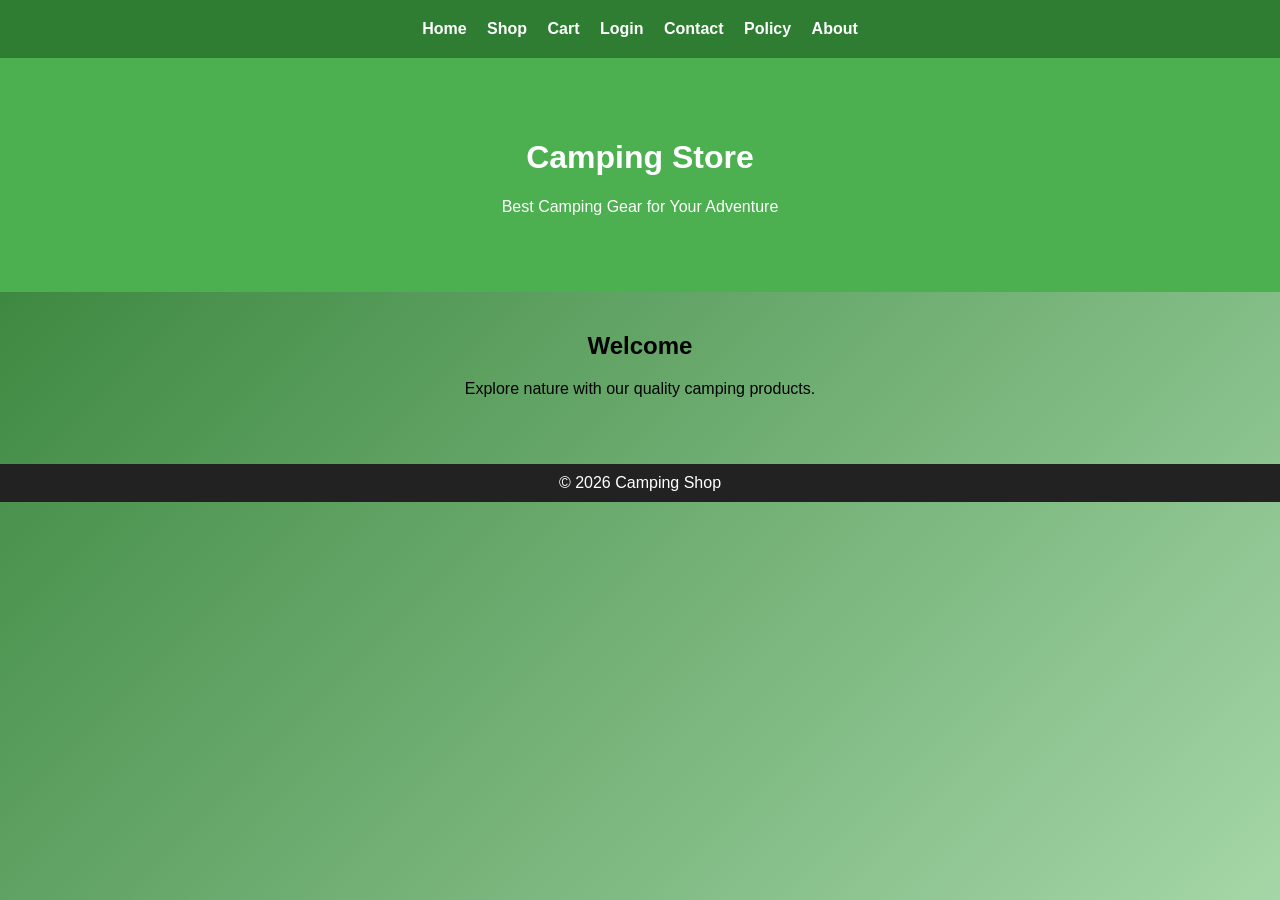
<file: index.html>
<!DOCTYPE html>
<html>
<head>
<title>Camping Shop</title>
<link rel="stylesheet" href="style.css">
<meta name="viewport" content="width=device-width, initial-scale=1.0">
</head>
<body>

<nav>
<a href="index.html">Home</a>
<a href="shop.html">Shop</a>
<a href="cart.html">Cart</a>
<a href="login.html">Login</a>
<a href="contact.html">Contact</a>
<a href="policy.html">Policy</a>
<a href="about.html">About</a>
</nav>

<div class="hero">
<h1>Camping Store</h1>
<p>Best Camping Gear for Your Adventure</p>
</div>

<div class="container">
<h2>Welcome</h2>
<p>Explore nature with our quality camping products.</p>
</div>

<footer>© 2026 Camping Shop</footer>

</body>
</html>
</file>
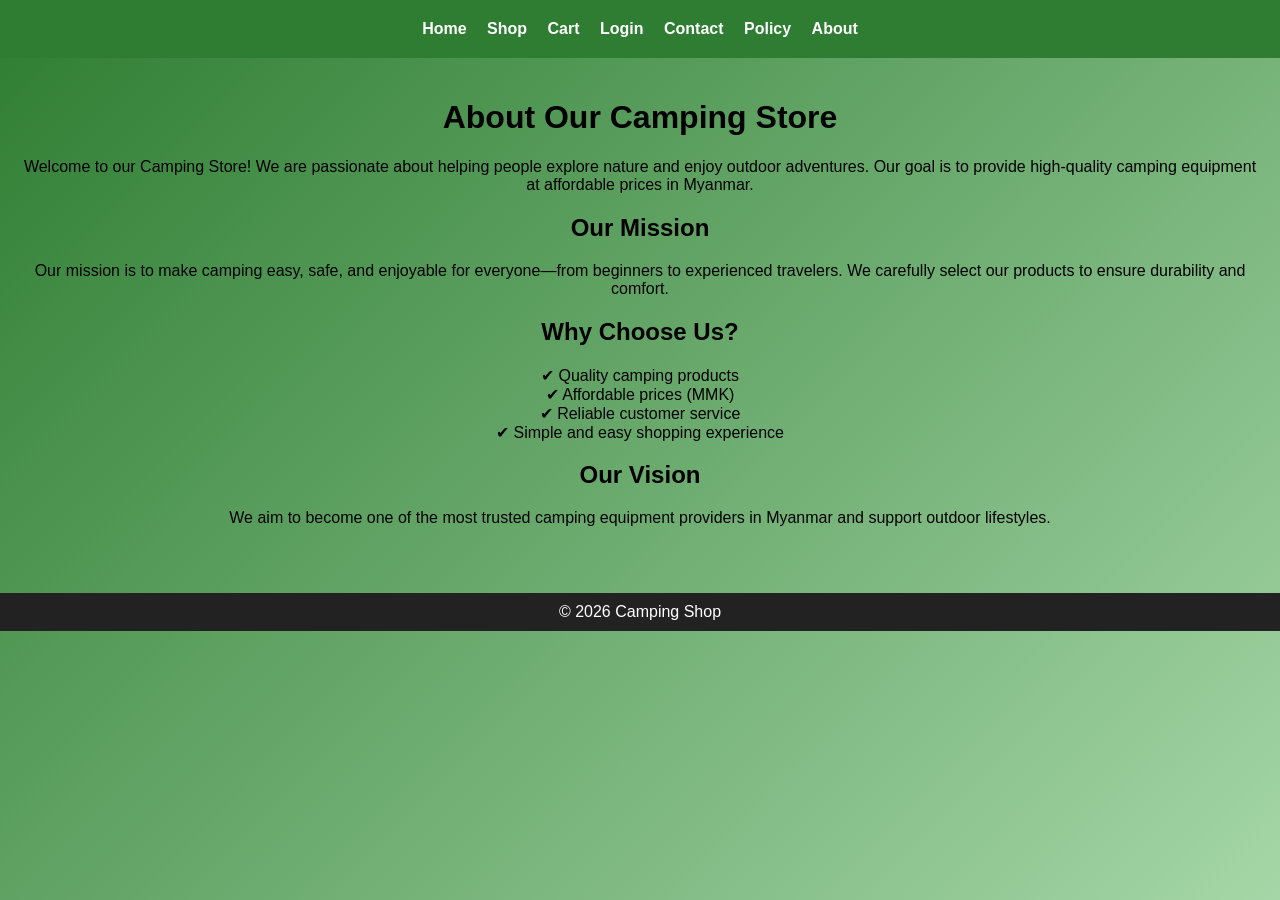
<file: about.html>
<!DOCTYPE html>
<html>
<head>
<title>About Us</title>
<link rel="stylesheet" href="style.css">
</head>
<body>

<nav>
<a href="index.html">Home</a>
<a href="shop.html">Shop</a>
<a href="cart.html">Cart</a>
<a href="login.html">Login</a>
<a href="contact.html">Contact</a>
<a href="policy.html">Policy</a>
<a href="about.html">About</a>
</nav>

<div class="container">
<h1>About Our Camping Store</h1>

<p>
Welcome to our Camping Store! We are passionate about helping people explore nature and enjoy outdoor adventures.
Our goal is to provide high-quality camping equipment at affordable prices in Myanmar.
</p>

<h2>Our Mission</h2>
<p>
Our mission is to make camping easy, safe, and enjoyable for everyone—from beginners to experienced travelers.
We carefully select our products to ensure durability and comfort.
</p>

<h2>Why Choose Us?</h2>
<p>
✔ Quality camping products<br>
✔ Affordable prices (MMK)<br>
✔ Reliable customer service<br>
✔ Simple and easy shopping experience
</p>

<h2>Our Vision</h2>
<p>
We aim to become one of the most trusted camping equipment providers in Myanmar and support outdoor lifestyles.
</p>

</div>

<footer>© 2026 Camping Shop</footer>

</body>
</html>
</file>
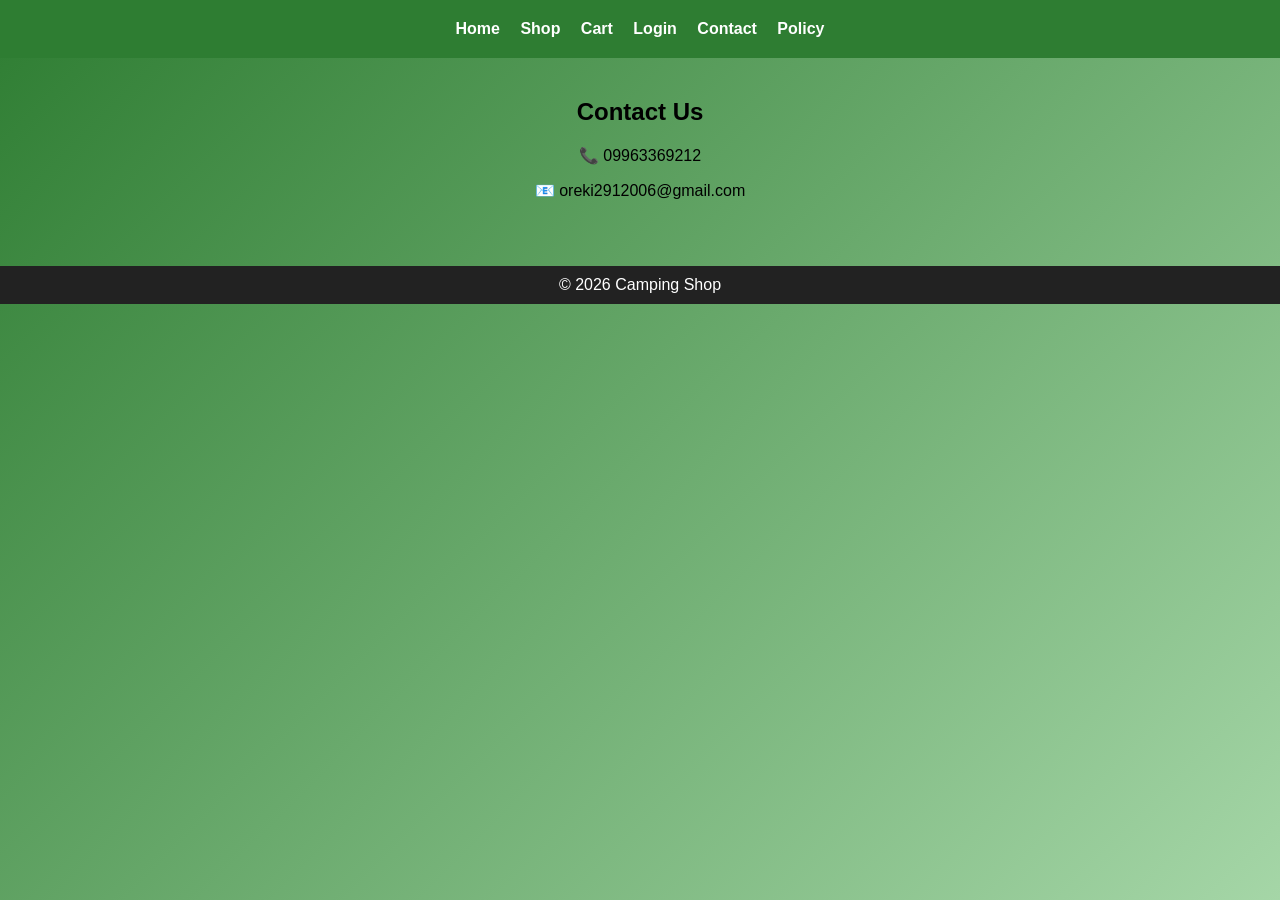
<file: contact.html>
<!DOCTYPE html>
<html>
<head>
<title>Contact</title>
<link rel="stylesheet" href="style.css">
</head>
<body>

<nav>
<a href="index.html">Home</a>
<a href="shop.html">Shop</a>
<a href="cart.html">Cart</a>
<a href="login.html">Login</a>
<a href="contact.html">Contact</a>
<a href="policy.html">Policy</a>
</nav>

<div class="container">
<h2>Contact Us</h2>
<p>📞 09963369212</p>
<p>📧 oreki2912006@gmail.com</p>
</div>

<footer>© 2026 Camping Shop</footer>

</body>
</html>
</file>
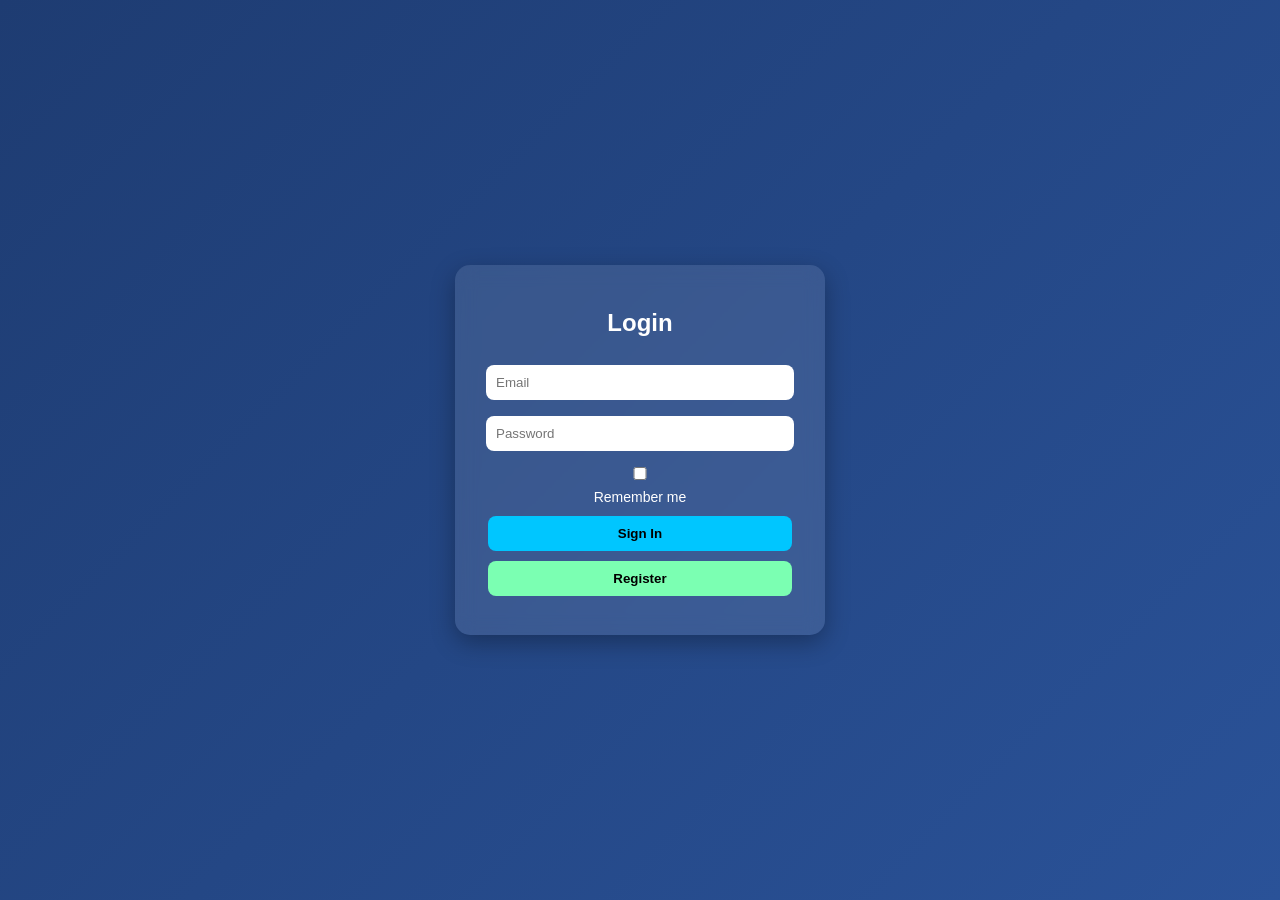
<file: login.html>
<!DOCTYPE html>
<html>
<head>
  <title>Login System</title>
  <style>
    body {
      margin: 0;
      font-family: Arial, sans-serif;
      height: 100vh;
      display: flex;
      justify-content: center;
      align-items: center;

      /* 🔥 TEXTURE BACKGROUND */
      background: linear-gradient(135deg, #1e3c72, #2a5298);
    }

    .login-box {
      width: 320px;
      padding: 25px;
      border-radius: 15px;

      /* glass effect */
      background: rgba(255,255,255,0.1);
      backdrop-filter: blur(10px);
      box-shadow: 0 8px 25px rgba(0,0,0,0.3);

      text-align: center;
      color: white;
    }

    .login-box h2 {
      margin-bottom: 20px;
    }

    input {
      width: 90%;
      padding: 10px;
      margin: 8px 0;
      border-radius: 8px;
      border: none;
      outline: none;
    }

    button {
      width: 95%;
      padding: 10px;
      margin-top: 10px;
      border: none;
      border-radius: 8px;
      cursor: pointer;
      font-weight: bold;
    }

    .login-btn {
      background: #00c6ff;
      color: black;
    }

    .register-btn {
      background: #7bffb2;
      color: black;
    }

    button:hover {
      opacity: 0.85;
    }

    label {
      font-size: 14px;
    }

    #msg {
      margin-top: 10px;
      font-size: 14px;
      color: #ffdddd;
    }
  </style>
</head>

<body>

<div class="login-box">
  <h2>Login</h2>

  <input type="email" id="email" placeholder="Email">
  <input type="password" id="password" placeholder="Password">

  <label>
    <input type="checkbox" id="remember"> Remember me
  </label>

  <button class="login-btn" onclick="login()">Sign In</button>
  <button class="register-btn" onclick="register()">Register</button>

  <p id="msg"></p>
</div>

<script>
window.onload = function(){
    let remembered = localStorage.getItem("remembered");
    let email = localStorage.getItem("remember_email");

    if(remembered === "true" && email){
        document.getElementById("email").value = email;
        document.getElementById("remember").checked = true;
    }
}

// REGISTER
function register(){
    let email = document.getElementById("email").value;
    let password = document.getElementById("password").value;
    let msg = document.getElementById("msg");

    if(email && password){
        localStorage.setItem("user_email", email);
        localStorage.setItem("user_password", password);

        msg.style.color = "#7bffb2";
        msg.innerText = "Registered successfully!";
    } else {
        msg.innerText = "Fill all fields!";
    }
}

// LOGIN
function login(){
    let email = document.getElementById("email").value;
    let password = document.getElementById("password").value;
    let remember = document.getElementById("remember").checked;
    let msg = document.getElementById("msg");

    let savedEmail = localStorage.getItem("user_email");
    let savedPassword = localStorage.getItem("user_password");

    if(email === savedEmail && password === savedPassword){

        // REMEMBER ME
        if(remember){
            localStorage.setItem("remembered", "true");
            localStorage.setItem("remember_email", email);
        } else {
            localStorage.setItem("remembered", "false");
            localStorage.removeItem("remember_email");
        }

        msg.style.color = "#7bffb2";
        msg.innerText = "Login successful! Redirecting...";

        setTimeout(()=>{
            window.location.href = "index.html";
        },1000);

    } else {
        msg.innerText = "Wrong email or password!";
    }
}
</script>

</body>
</html>
</file>
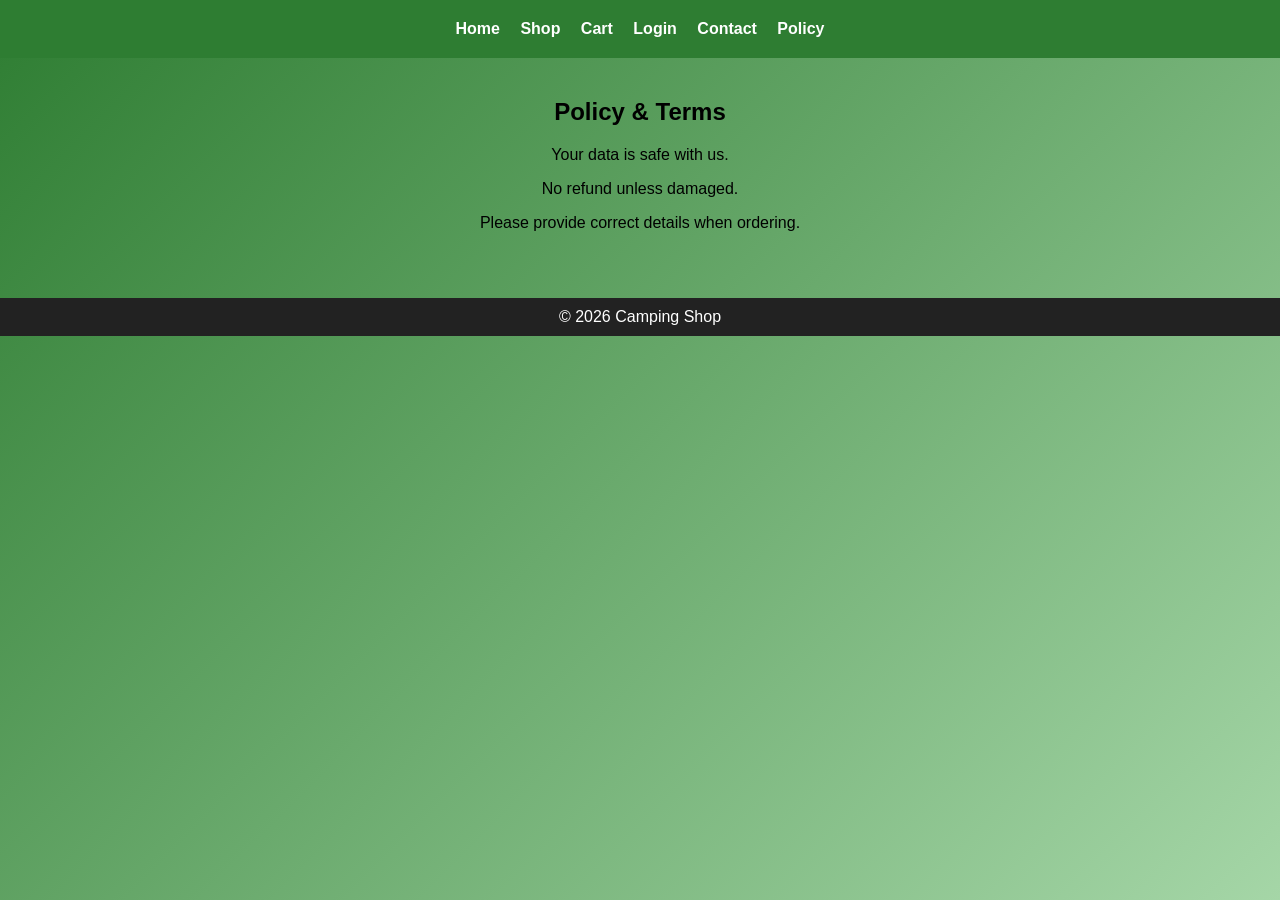
<file: policy.html>
<!DOCTYPE html>
<html>
<head>
<title>Policy</title>
<link rel="stylesheet" href="style.css">
</head>
<body>

<nav>
<a href="index.html">Home</a>
<a href="shop.html">Shop</a>
<a href="cart.html">Cart</a>
<a href="login.html">Login</a>
<a href="contact.html">Contact</a>
<a href="policy.html">Policy</a>
</nav>

<div class="container">
<h2>Policy & Terms</h2>
<p>Your data is safe with us.</p>
<p>No refund unless damaged.</p>
<p>Please provide correct details when ordering.</p>
</div>

<footer>© 2026 Camping Shop</footer>

</body>
</html>
</file>
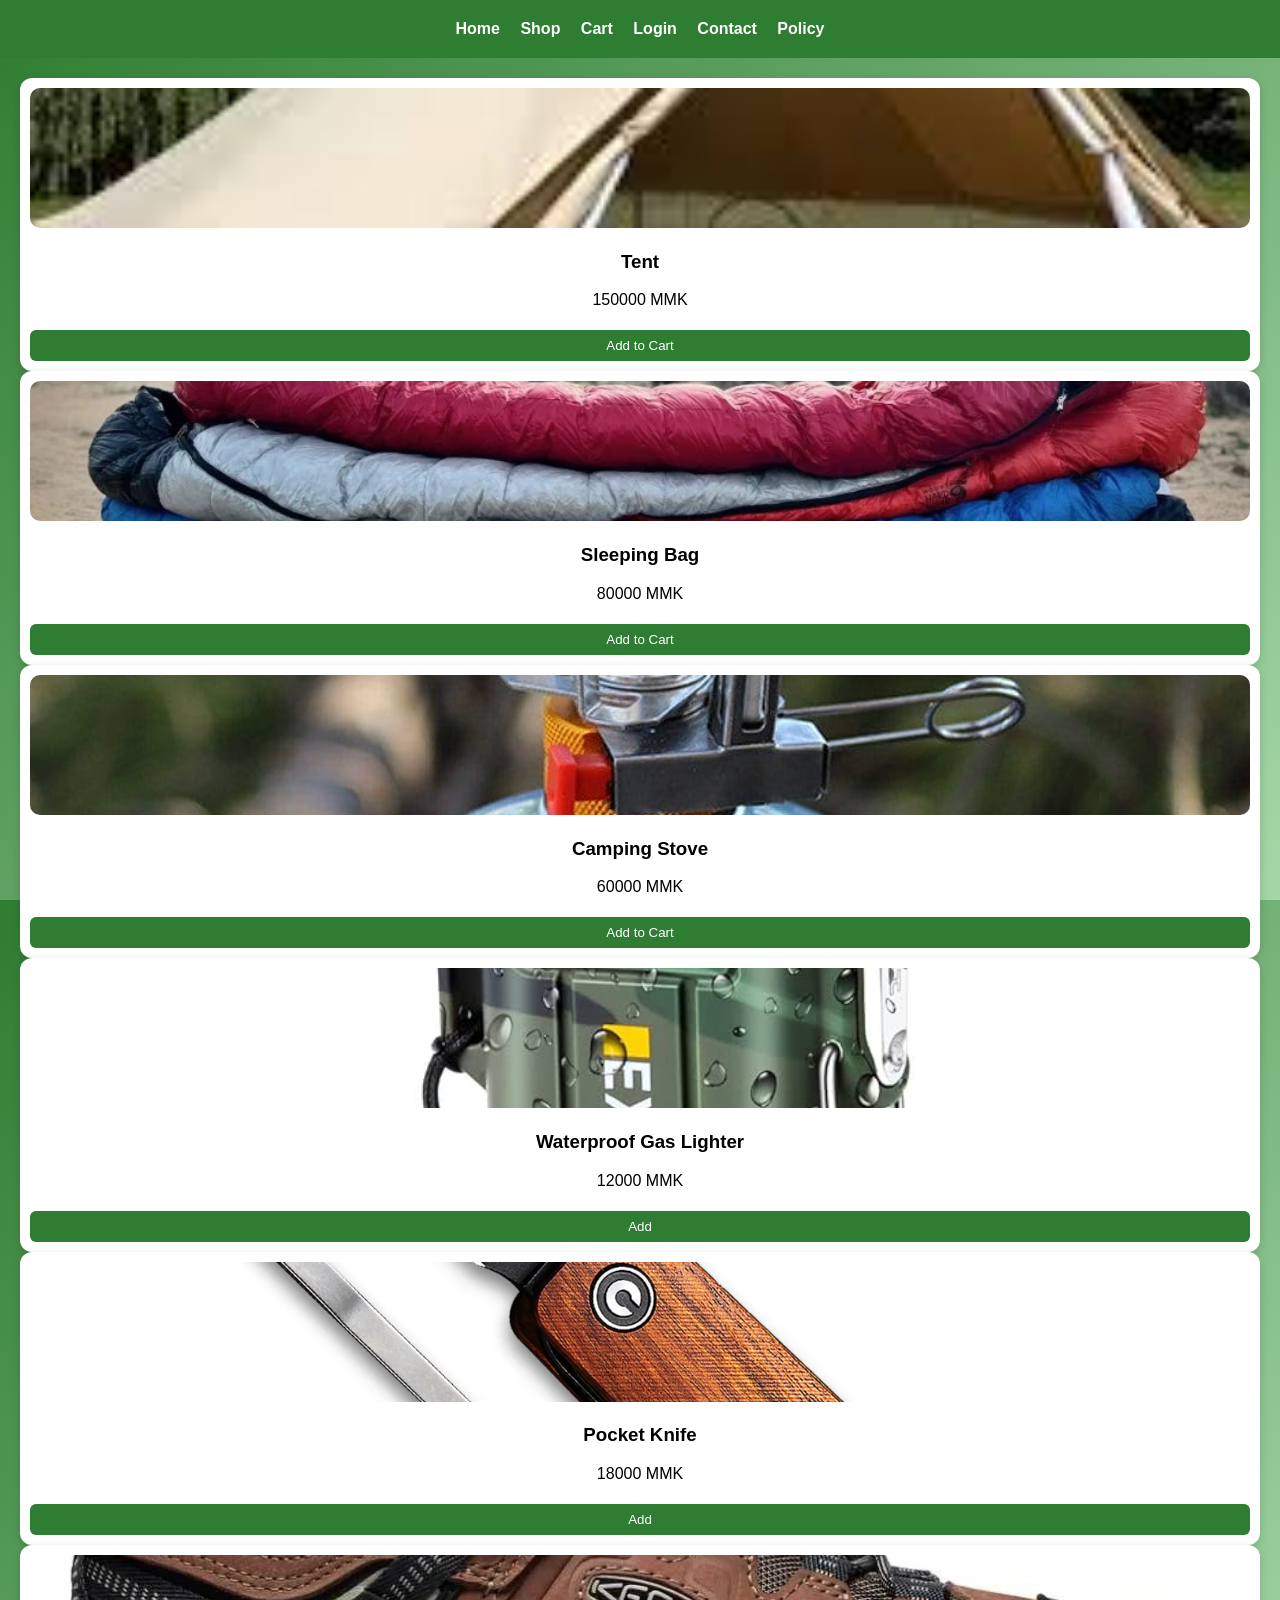
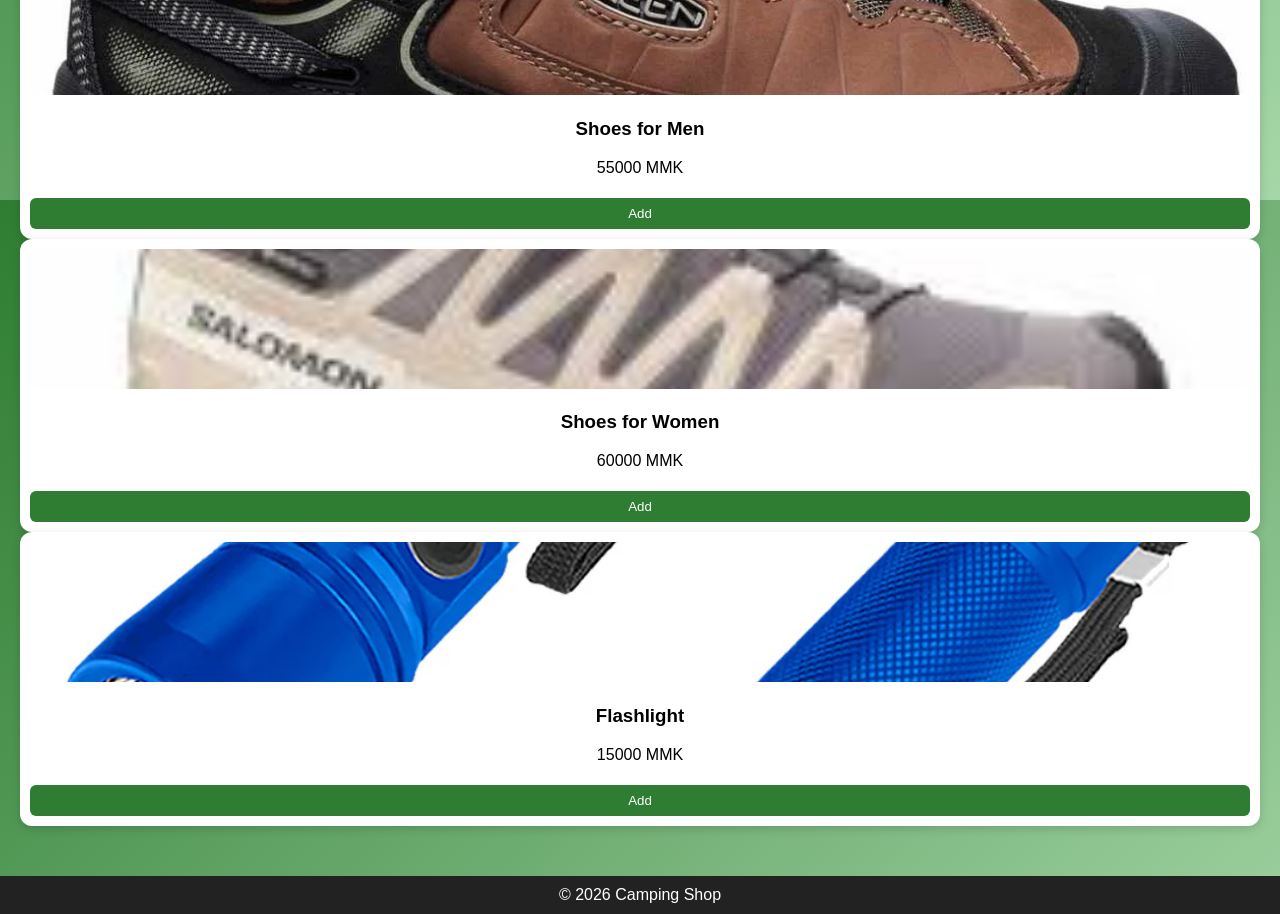
<file: shop.html>
<!DOCTYPE html>
<html>
<head>
<title>Shop</title>
<link rel="stylesheet" href="style.css">
<script src="script.js"></script>
</head>
<body>

<nav>
<a href="index.html">Home</a>
<a href="shop.html">Shop</a>
<a href="cart.html">Cart</a>
<a href="login.html">Login</a>
<a href="contact.html">Contact</a>
<a href="policy.html">Policy</a>
</nav>

<div class="container">

<div class="product">
<img src="tent.jpg.jpg">
<h3>Tent</h3>
<p>150000 MMK</p>
<button onclick="addToCart('Tent',150000)">Add to Cart</button>
</div>

<div class="product">
<img src="sleepingbag.jpg.jpg.jpg">
<h3>Sleeping Bag</h3>
<p>80000 MMK</p>
<button onclick="addToCart('Sleeping Bag',80000)">Add to Cart</button>
</div>

<div class="product">
<img src="stove.jpg.jpg.jpg">
<h3>Camping Stove</h3>
<p>60000 MMK</p>
<button onclick="addToCart('Camping Stove',60000)">Add to Cart</button>
</div>
<div class="product">
<img src="lighter.jpg.jpg">
<h3>Waterproof Gas Lighter</h3>
<p>12000 MMK</p>
<button onclick="addToCart('Waterproof Gas Lighter',12000)">Add</button>
</div>

<div class="product">
<img src="knife.jpg.jpg">
<h3>Pocket Knife</h3>
<p>18000 MMK</p>
<button onclick="addToCart('Pocket Knife',18000)">Add</button>
</div>

<div class="product">
<img src="men.jpg.jpg">
<h3>Shoes for Men</h3>
<p>55000 MMK</p>
<button onclick="addToCart('Shoes for Men',55000)">Add</button>
</div>

<div class="product">
<img src="women.jpg.jpg">
<h3>Shoes for Women</h3>
<p>60000 MMK</p>
<button onclick="addToCart('Shoes for Women',60000)">Add</button>
</div>

<div class="product">
<img src="light.jpg.jpg">
<h3>Flashlight</h3>
<p>15000 MMK</p>
<button onclick="addToCart('Flashlight',15000)">Add</button>
</div>
</div>

<footer>© 2026 Camping Shop</footer>

</body>
</html>
</file>
<file: style.css>
body {
    margin: 0;
    font-family: Arial, sans-serif;
    background: #f5f7f5;
}

/* NAVBAR */
nav {
    background: #2e7d32;
    padding: 12px;
    text-align: center;
}

nav a {
    color: white;
    margin: 8px;
    text-decoration: none;
    font-weight: bold;
    display: inline-block;
}

/* HERO */
.hero {
    background: #4caf50;
    color: white;
    text-align: center;
    padding: 60px 15px;
}

/* CONTAINER */
.container {
    padding: 20px;
    text-align: center;
}

/* PRODUCTS GRID (RESPONSIVE) */
.products {
    display: grid;
    grid-template-columns: repeat(auto-fit, minmax(160px, 1fr));
    gap: 15px;
    padding: 10px;
}

.product {
    background: white;
    border-radius: 12px;
    padding: 10px;
    box-shadow: 0 3px 10px rgba(0,0,0,0.15);
}

.product img {
    width: 100%;
    height: 140px;
    object-fit: cover;
    border-radius: 10px;
}

/* BUTTON */
button {
    background: #2e7d32;
    color: white;
    border: none;
    padding: 8px;
    width: 100%;
    border-radius: 6px;
    margin-top: 5px;
}

/* LOGIN BOX */
.login-box {
    width: 90%;
    max-width: 320px;
    margin: 80px auto;
    background: white;
    padding: 20px;
    border-radius: 12px;
}

/* FOOTER */
footer {
    background: #222;
    color: white;
    text-align: center;
    padding: 10px;
    margin-top: 30px;
}

/* MOBILE FIX */
@media (max-width: 600px) {
    nav a {
        display: block;
        margin: 5px 0;
    }
}
body {
    margin: 0;
    font-family: Arial, sans-serif;
    background: linear-gradient(135deg, #2e7d32, #a5d6a7);
    height: 100vh;
}

/* CENTER LOGIN */
.login-box {
    width: 320px;
    padding: 25px;
    background: rgba(255, 255, 255, 0.95);
    border-radius: 15px;
    box-shadow: 0 10px 30px rgba(0,0,0,0.2);

    /* CENTERING */
    position: absolute;
    top: 50%;
    left: 50%;
    transform: translate(-50%, -50%);
    text-align: center;
}

/* INPUT STYLE */
.login-box input[type="email"],
.login-box input[type="password"] {
    width: 90%;
    padding: 10px;
    margin: 8px 0;
    border: 1px solid #ccc;
    border-radius: 8px;
}

/* BUTTONS */
.login-box button {
    width: 95%;
    padding: 10px;
    margin-top: 10px;
    border: none;
    border-radius: 8px;
    background: #2e7d32;
    color: white;
    cursor: pointer;
}

.login-box button:hover {
    background: #1b5e20;
}

/* TEXT */
.login-box h2 {
    margin-bottom: 15px;
}

/* CHECKBOX */
.login-box label {
    font-size: 14px;
}
</file>
